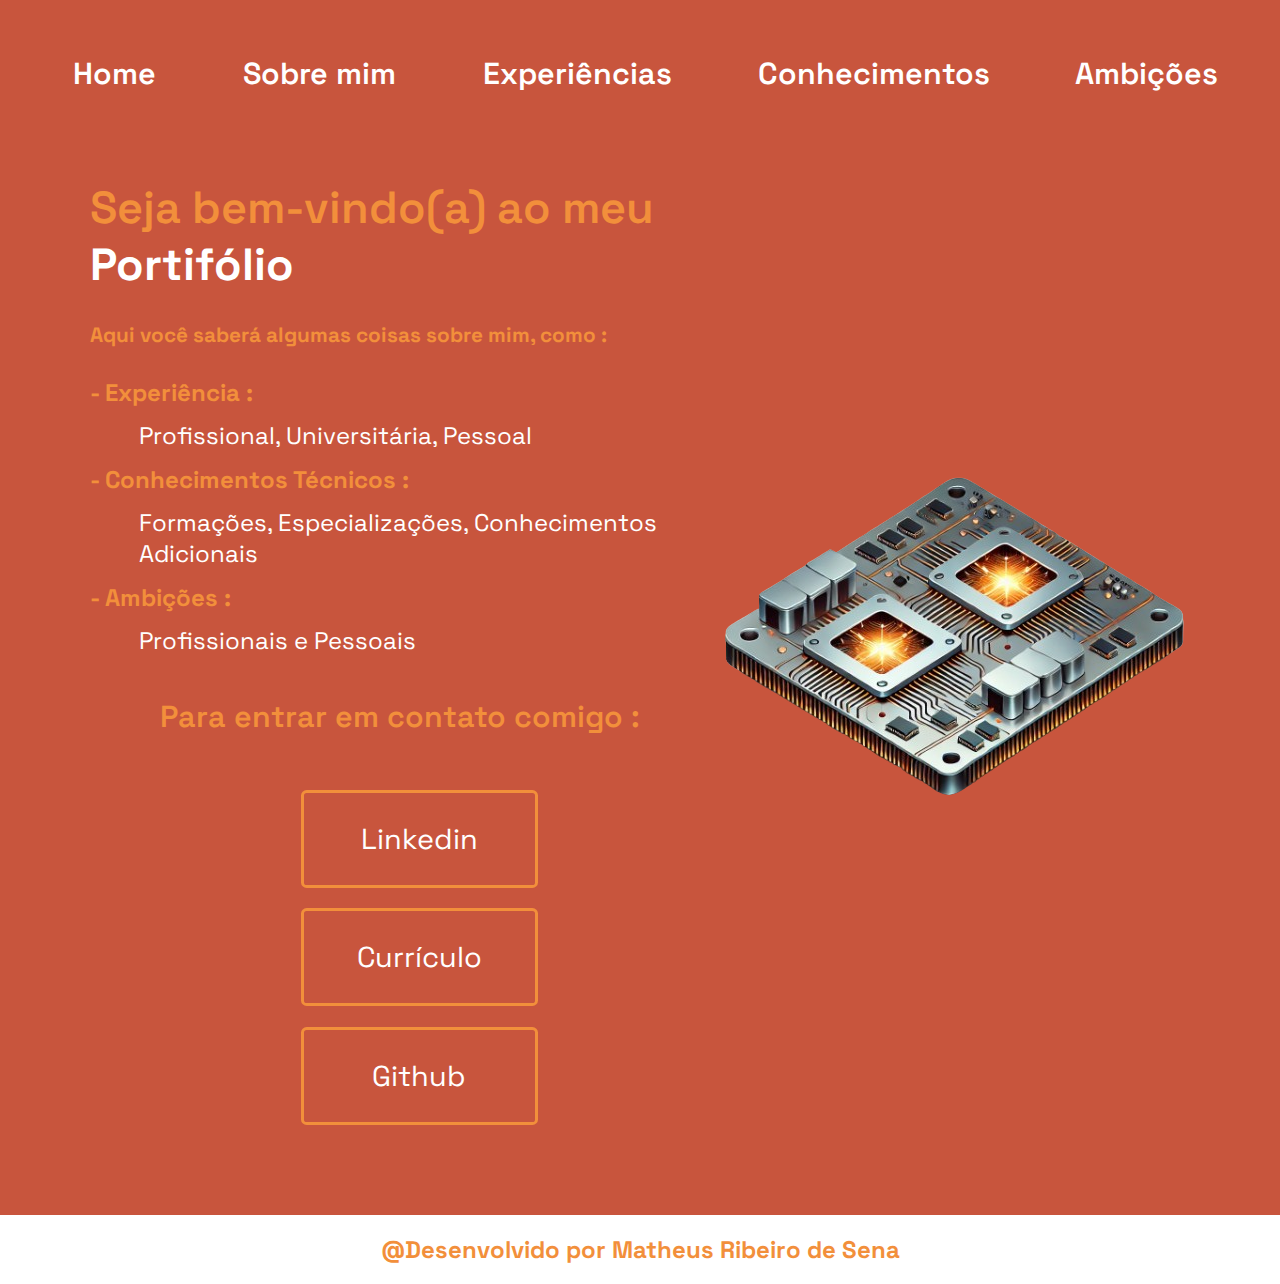
<file: index.html>
<!DOCTYPE html>
<html lang="pt-br">
<head>
    <meta charset="UTF-8">
    <meta name="viewport" content="width=device-width, initial-scale=1.0">
    <title>Portifólio</title>
    <link rel="stylesheet" href="style-sheets/style.css">
</head>
<body>
    <header>
        <nave class="cabecalho">
            <p ><a class="cabecalho__links" href="index.html">Home</a></p>
            <p ><a class="cabecalho__links" href="about.html">Sobre mim</a></p>
            <p ><a class="cabecalho__links">Experiências</a></p>
            <p ><a class="cabecalho__links">Conhecimentos</a></p>
            <p ><a class="cabecalho__links">Ambições</a></p>
        </nave>
    </header>
    <main class="principal">
        <section class="principal__conteudo">
            <h1 class="principal__conteudo__titulo">Seja bem-vindo(a) ao meu <strong>Portifólio</strong></h1>
            <h3 class="principal__conteudo__subtitulo">Aqui você saberá algumas coisas sobre mim, como :</h3>
            <dl class="principal__conteudo__lista">
                <dt class="principal__conteudo__lista__titulo">- Experiência :</dt>
                <dd class="principal__conteudo__lista__conteudo">Profissional, Universitária, Pessoal</dd>
                <dt class="principal__conteudo__lista__titulo">- Conhecimentos Técnicos :</dt>
                <dd class="principal__conteudo__lista__conteudo">Formações, Especializações, Conhecimentos Adicionais</dd>
                <dt class="principal__conteudo__lista__titulo">- Ambições :</dt>
                <dd class="principal__conteudo__lista__conteudo">Profissionais e Pessoais</dd>
            </dl>
            <h2 class="principal__conteudo__letreiro">Para entrar em contato comigo :</h2>
            <section class="principal__conteudo__botoes">
                <p><a class="principal__conteudo__botoes__links"  href="https://www.linkedin.com/in/matheus-sena-30630b324/">Linkedin</a></p>
                <p><a class="principal__conteudo__botoes__links"  href="https://www.meucurriculoperfeito.com.br/lp/br/mprbrzlp01.aspx?utm_source=google&utm_medium=pmax&utm_campaign=16829499280&utm_term=&network=x&device=c&adposition=&adgroupid=&placement=&gad_source=1&gclid=EAIaIQobChMInsryhNmaigMVMA5ECB2Pciq5EAAYBCAAEgJAO_D_BwE">Currículo</a></p>
                <p><a class="principal__conteudo__botoes__links"  href="https://github.com/MatheusSena02">Github</a></p> 
            </section>
        </section>
        <a>
            <img class="principal__conteudo__planodefundo" src="assets/imagem-pagina-principal.png" alt="Imagem_PáginaPrincipal">
        </a>
    </main>
    <footer class="rodape">
        <p class="rodape__titulo">@Desenvolvido por Matheus Ribeiro de Sena</p>
    </footer>
</body>
</html>
</file>
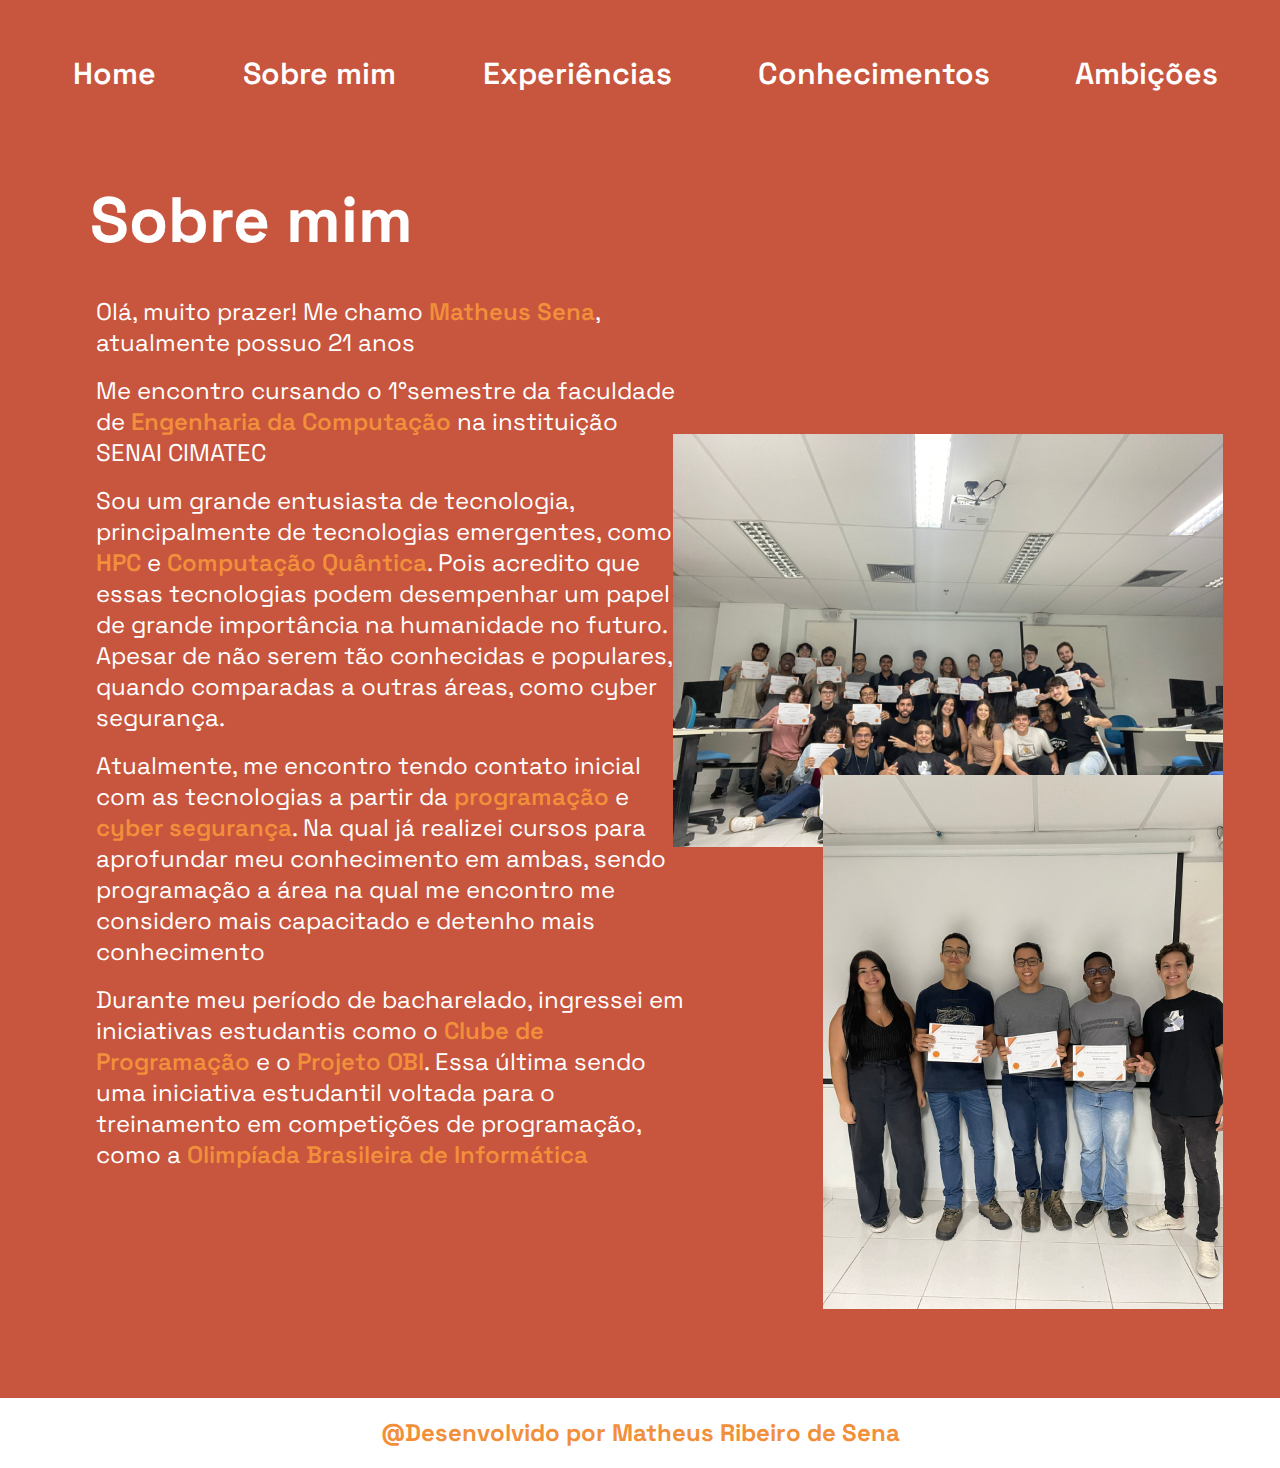
<file: about.html>
<!DOCTYPE html>
<html lang="pt-br">
<head>
    <meta charset="UTF-8">
    <meta name="viewport" content="width=device-width, initial-scale=1.0">
    <title>Sobre mim</title>
    <link rel="stylesheet" href="style-sheets/style.css">
    <link rel="stylesheet" href="style-sheets/about.css"
</head>
<body>
    <header>
        <nave class="cabecalho">
            <p><a class="cabecalho__links" href="index.html">Home</a></p>
            <p><a class="cabecalho__links">Sobre mim</a></p>
            <p><a class="cabecalho__links">Experiências</a></p>
            <p><a class="cabecalho__links">Conhecimentos</a></p>
            <p><a class="cabecalho__links">Ambições</a></p>
        </nave>
    </header>
    <main class="principal">
        <section class="principal__conteudo">
            <h1 class="titulo">Sobre mim</h1>
            <section class="caixadetexto">
                <p class="caixadetexto__descricao">Olá, muito prazer! Me chamo <strong>Matheus Sena</strong>, atualmente possuo 21 anos </p>
                <p class="caixadetexto__descricao">Me encontro cursando o 1°semestre da faculdade de <strong>Engenharia da Computação</strong> na instituição SENAI CIMATEC</p>
                <p class="caixadetexto__descricao">Sou um grande entusiasta de tecnologia, principalmente de tecnologias emergentes, como <strong>HPC</strong> e <strong>Computação Quântica</strong>. Pois acredito que essas tecnologias podem desempenhar um papel de grande importância na humanidade no futuro. Apesar de não serem tão conhecidas e populares, quando comparadas a outras áreas, como cyber segurança.</p>
                <p class="caixadetexto__descricao">Atualmente, me encontro tendo contato inicial com as tecnologias a partir da <strong>programação</strong> e <strong>cyber segurança</strong>. Na qual já realizei cursos para aprofundar meu conhecimento em ambas, sendo programação a área na qual me encontro me considero mais capacitado e detenho mais conhecimento</p>
                <p class="caixadetexto__descricao">Durante meu período de bacharelado, ingressei em iniciativas estudantis como o <strong>Clube de Programação</strong> e o <strong>Projeto OBI</strong>. Essa última sendo uma iniciativa estudantil voltada para o treinamento em competições de programação, como a <strong>Olimpíada Brasileira de Informática</strong></p>
            </section>
            <div class="imagens">
                <img width="550px" class="imagens__fotoclube" src="assets/foto-turma.jpg" alt="Imagem Clube de Programação">
                <img width="400px" class="imagens__fotocompeticao" src="assets/foto-premiacao.jpg" alt="Imagem Premiação Clube">
            </div>
        </section>
    </main>
    <footer class="rodape">
        <p class="rodape__titulo">@Desenvolvido por Matheus Ribeiro de Sena</p>
    </footer>
</body>
</html>
</file>
<file: style-sheets/style.css>
@import url('https://fonts.googleapis.com/css2?family=Space+Grotesk:wght@300..700&display=swap');
:root{
    --fonte-principal: "Space Grotesk", serif;
    --cor-background: #C8553D;
    --cor-texto-primaria: #F28F3B;
    --cor-texto-secundaria: #FFFFFF;
}
* { 
    margin: 0px;
    padding: 0px;
}

.cabecalho{
    display: flex;
    align-items: center;
    justify-content: center;
    padding: 4%;
    gap: 5rem;
}

.cabecalho__links{
    text-decoration: none;
    font-family: var(--fonte-principal);
    font-size: 1.9rem;
    font-weight: 600;
    color: var(--cor-texto-secundaria);
    display: inline;
    display: flex;
    justify-content: center;
    width: 100%;
    padding: 0% 1.8%;
    cursor: pointer;
    transition: 0.2s;
    border: 3px solid transparent;
    border-radius: 0.5rem;
}

.cabecalho__links:hover{
    background-color: #d78271;
}
body{
    box-sizing: border-box;
    overflow: scroll;
    background-color: var(--cor-background);
}

.principal{
    display: flex;
    justify-content: space-between;
    align-items: center;
    margin: 7%;
    margin-top: 2.5%;
    width: auto;
}

.principal__conteudo{
    display: flex;
    flex-direction: column;
    gap: 1.8rem;
}

.principal__conteudo__titulo{
    font-family: var(--fonte-principal);
    font-weight: 600;
    font-size: 45px;
    color: var(--cor-texto-primaria);
}

.principal__conteudo__subtitulo{
    font-family: var(--fonte-principal);
    font-weight: 700;
    font-style: bold;
    color: var(--cor-texto-primaria);
    font-size: 1.3rem;
}

.principal__conteudo__lista__titulo{
    font-family: var(--fonte-principal);
    font-weight: 700;
    font-style: bold;
    font-size: 1.5rem;
    color: var(--cor-texto-primaria);
}

.principal__conteudo__lista__conteudo{
    padding: 2% 8%;
    font-family: var(--fonte-principal);
    font-style: normal;
    font-weight: 400;
    font-size: 1.5rem;
    color: var(--cor-texto-secundaria);
}

.principal__conteudo__letreiro{
    display: flex;
    flex-direction: column;
    align-items: center;
}

.principal__conteudo__letreiro{
    font-family: var(--fonte-principal);
    font-weight: 600;
    font-size: 1.9rem;
    font-style: medium;
    color: var(--cor-texto-primaria);
}

.principal__conteudo__letreiro__links{
    text-decoration: none;
    font-family: var(--fonte-principal);
    font-weight: 700;
    font-style: bold;
    color: var(--cor-texto-secundaria);
    display: flex;
    gap: 1.5rem;
}

strong{
    color: var(--cor-texto-secundaria);
}

.principal__conteudo__botoes{
    display: flex;
    padding-top: 4%;
    align-items: center;
    flex-direction: column;
    gap: 1.3rem;
}

.principal__conteudo__botoes__links{
    padding: 3% 10%;
    display: inline;
    display: flex;
    align-items: center;
    justify-content: center;
    width: 12rem;
    height: 5rem;
    text-decoration: none;
    font-family: var(--fonte-principal);
    font-size: 1.8rem;
    color: var(--cor-texto-secundaria);
    border: 3px solid var(--cor-texto-primaria);    
    border-radius: 0.35rem;  
    cursor: pointer;
    transition: 0.5s;
}

.principal__conteudo__botoes__links:hover{
    background-color: var(--cor-texto-secundaria);
    color: var(--cor-background);
    border: 3px solid var(--cor-texto-secundaria);
}

.rodape{
    display: flex;
    justify-content: center;
    padding: 1.5%;
    background-color: var(--cor-texto-secundaria);
}

.rodape__titulo{
    font-family: var(--fonte-principal);
    font-size: 1.5rem;
    font-weight: 700;
    color: var(--cor-texto-primaria);
}
</file>
<file: style-sheets/about.css>
@import url('https://fonts.googleapis.com/css2?family=Space+Grotesk:wght@300..700&display=swap');
:root{
    --fonte-principal: "Space Grotesk", serif;
    --cor-background: #C8553D;
    --cor-texto-primaria: #F28F3B;
    --cor-texto-secundaria: #FFFFFF;
}
* { 
    margin: 0px;
    padding: 0px;
}

.titulo{
    font-family: var(--fonte-principal);
    font-weight: 700;
    font-size: 4rem;
    color: var(--cor-texto-secundaria);
}

.caixadetexto{
    display: flex;
    flex-direction: column;
    width: 55%;
    gap: 0.3rem;
}

strong{
    color: var(--cor-texto-primaria);
    font-weight: 600;
}
.caixadetexto__descricao{
    font-family: var(--fonte-principal);
    font-weight: 400;
    font-size: 1.5rem;
    padding: 1%;
    color: var(--cor-texto-secundaria);
}

.imagens__fotoclube{
    float: right;
    margin-top: -70%;
    margin-right: -3%;
}

.imagens__fotocompeticao{
    float: right;
    margin-top: -39%;
    margin-right: -3%;
}
</file>
